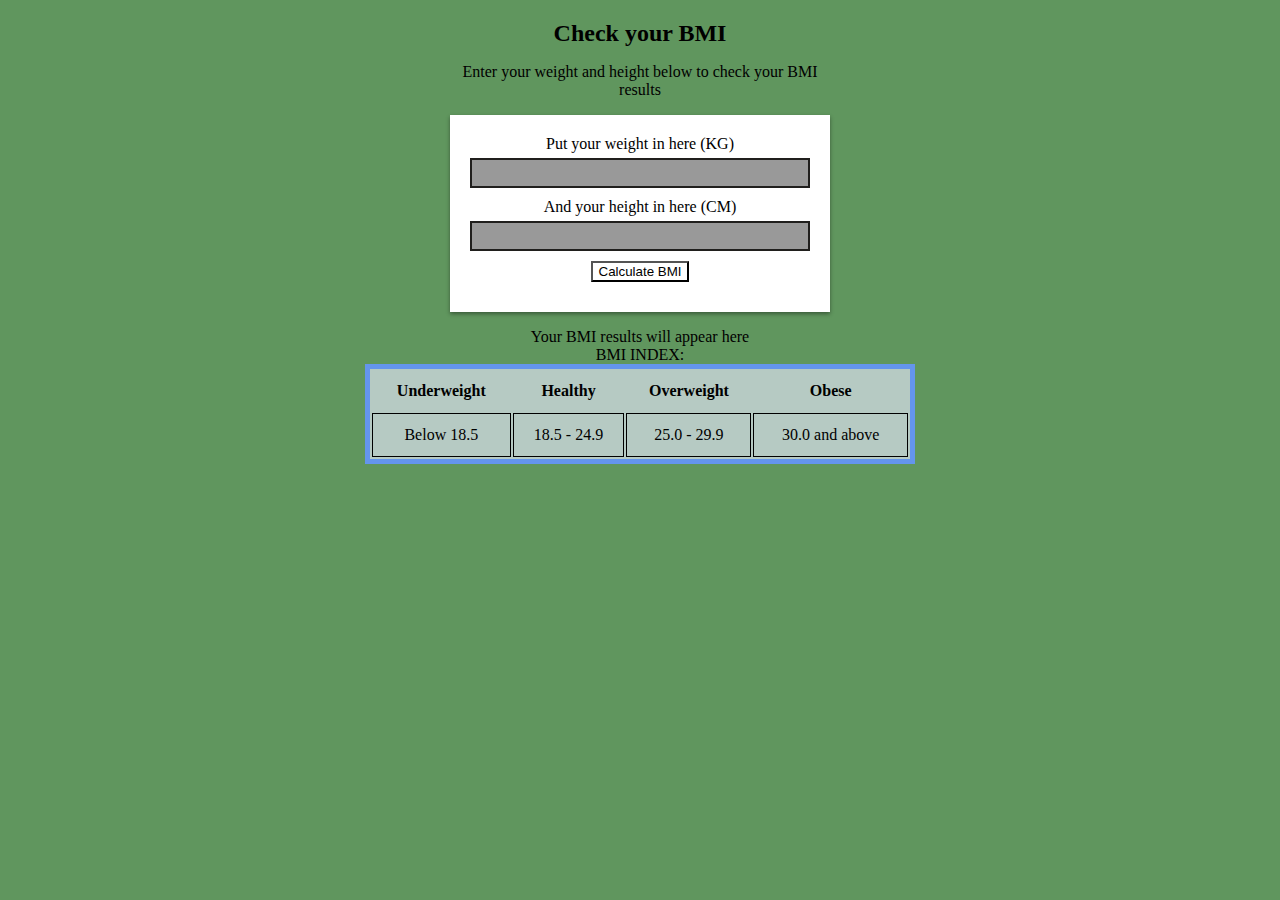
<file: BMI_CALCULATOR/index.html>
<html>
<head>
 <title>BMI Calculator</title>
 <meta name="viewport" content="width=device-width, initial-scale=1.0, user-scalable=no">
 <link rel="stylesheet" type="text/css" href="stylesheet.css">
 <link href="https://fonts.googleapis.com/css?family=Open+Sans" rel="stylesheet">
</head>
<body>
    <div class="container">
     <div class="panel">
      <h2 class="text-center">Check your BMI</h2>
      
       <p id="introText" class="text-center">Enter your weight and height below to check your BMI results</p>
       
       <form>
        <div id="weightInput">
         <p>Put your weight in here (KG)</p>
             <input id="weight" type="number" pattern="[0-9]*" name="a" />
        </div>
        <div id="heightInput">
         <p>And your height in here (CM)</p>
          <input id="height" type="number" pattern="[0-9]*" name="b"/> 
        </div>
           <button type="button" class="btn" onclick="calculate()">Calculate BMI</button>
      </form>
      <div id="results" class="text-center">Your BMI results will appear here</div>
     </div>
    </div>
 <div id="table">
  <table>
   <caption>BMI INDEX:</caption>
   <tr>
    <th>Underweight</th>
    <th>Healthy</th>
    <th>Overweight</th>
    <th>Obese</th>
   </tr>
   <tr>
    <td>Below 18.5</td>
    <td>18.5 - 24.9</td>
    <td>25.0 - 29.9 </td>
    <td>30.0 and above</td>

   </tr>
  </table>
 </div>
 <script src="main.js"></script>
</body>
</html>
</file>
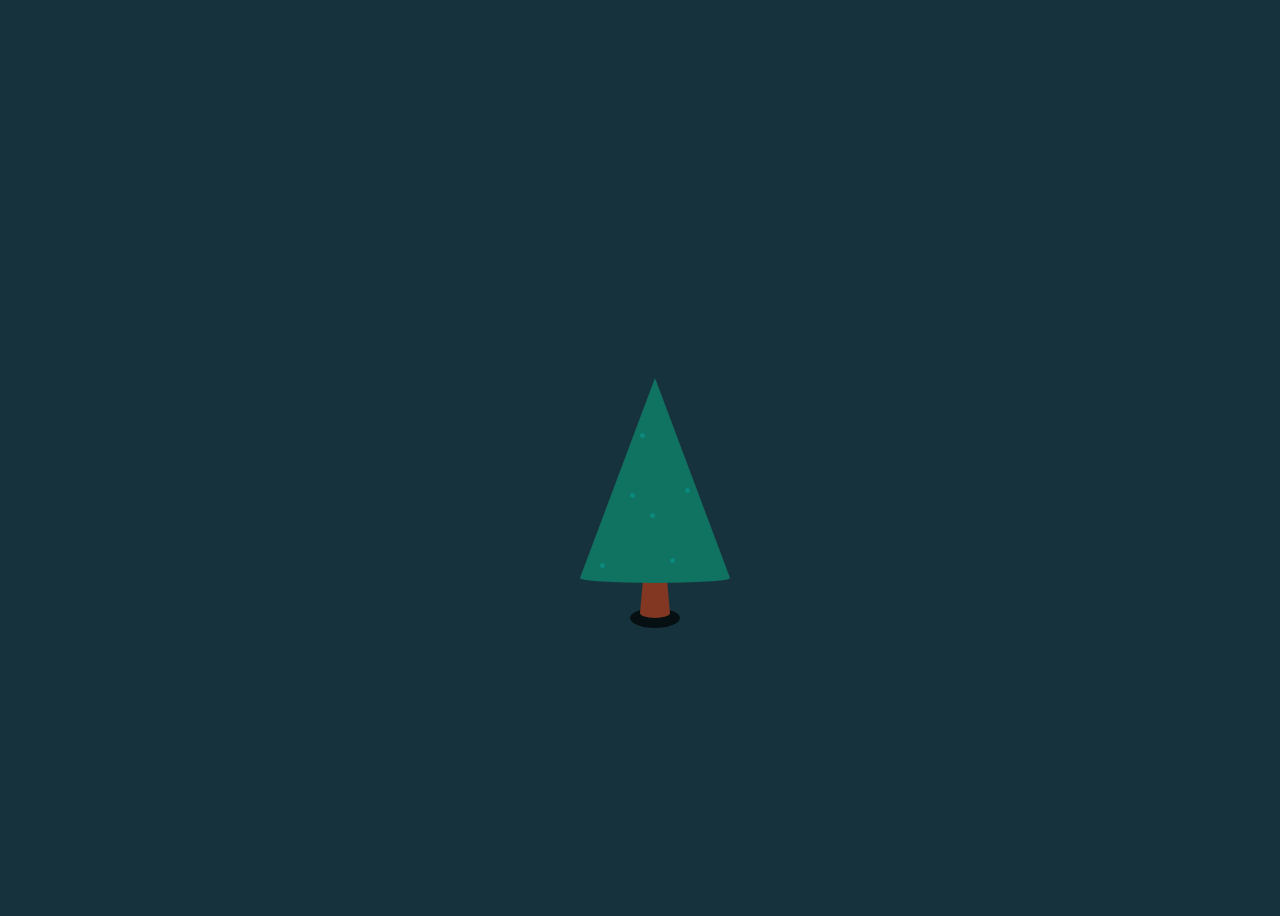
<file: Christmas Tree/index.html>
<!DOCTYPE html>
<html>
  <head>
    <meta charset="UTF-8"/>
    <meta name="viewport" content="width=device-width, initial-scale=1.0" />
    <title>Christmas Tree Animation</title>
    <link rel="stylesheet" href="style.css">
  </head>
  <body>
    <div id="christmas-tree" class="christmas-tree">
        <div class="tree">
          <div class="tree-details"></div>
        </div>
        <div class="lights">
          <div class="row-one"></div>
          <div class="row-two"></div>
        </div>
        <div class="balls"></div>
        <div class="star"></div>
        <div class="shadow"></div>
      </div>
  </body>
</html>
</file>
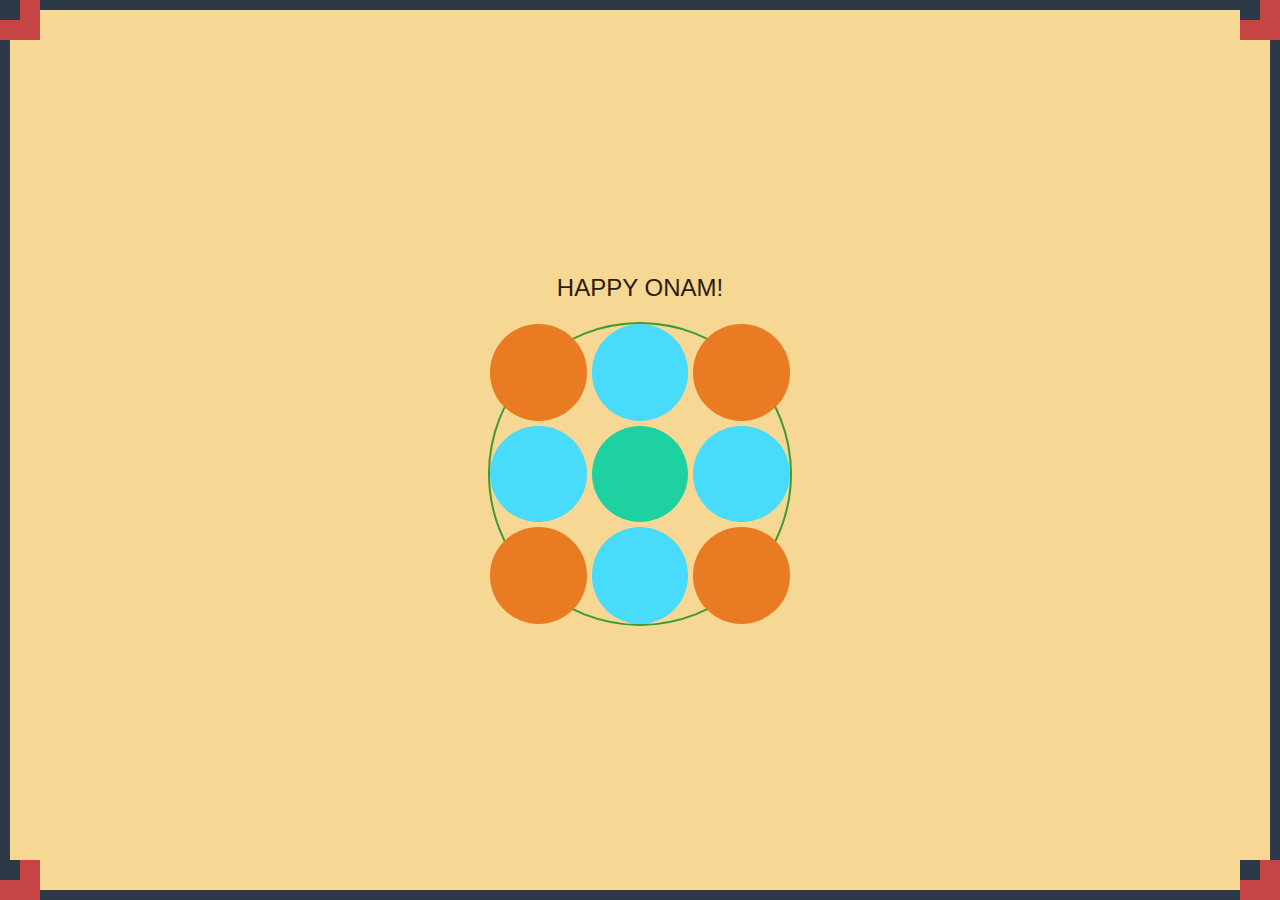
<file: ONAM/index.html>
<!DOCTYPE html>
<html lang="en">
<head>
  <meta charset="UTF-8">
  <meta name="viewport" content="width=device-width, initial-scale=1.0">
  <style>
    body {
      background-color: #F7D794;
      display: flex;
      flex-direction: column;
      align-items: center;
      justify-content: center;
      height: 100vh;
      margin: 0;
      border: 10px solid #2C3A47;
      box-sizing: border-box;
      position: relative;
    }
    .corner-design {
      position: absolute;
      width: 40px;
      height: 40px;
      background-color: #c74444;
    }
    .corner-design::before,
    .corner-design::after {
      content: "";
      position: absolute;
      width: 20px;
      height: 20px;
      background-color: #2C3A47;
    }
    .corner-design.top-left {
      top: -10px;
      left: -10px;
    }
    .corner-design.top-right {
      top: -10px;
      right: -10px;
    }
    .corner-design.bottom-left {
      bottom: -10px;
      left: -10px;
    }
    .corner-design.bottom-right {
      bottom: -10px;
      right: -10px;
    }
    .message {
      font-size: 24px;
      color: #2e1b10;
      font-family: Arial, sans-serif;
      margin-bottom: 20px;
    }
    .pookalam {
      width: 300px;
      height: 300px;
      border: 2px solid #3d9b30;
      border-radius: 50%;
      display: grid;
      grid-template-columns: repeat(3, 1fr);
      grid-template-rows: repeat(3, 1fr);
      gap: 5px;
    }
    .flower {
      width: 100%;
      height: 100%;
      border-radius: 50%;
    }
    .flower.flower-1 {
      background-color: #e97c22;
    }
    .flower.flower-2 {
      background-color: #48DBFB;
    }
    .flower.flower-3 {
      background-color: #1DD1A1;
    }
  </style>
  <title>Happy Onam</title>
</head>
<body>
  <div class="message">
    HAPPY ONAM!
  </div>
  <div class="pookalam">
    <div class="flower flower-1"></div>
    <div class="flower flower-2"></div>
    <div class="flower flower-1"></div>
    <div class="flower flower-2"></div>
    <div class="flower flower-3"></div>
    <div class="flower flower-2"></div>
    <div class="flower flower-1"></div>
    <div class="flower flower-2"></div>
    <div class="flower flower-1"></div>
  </div>
  <div class="corner-design top-left"></div>
  <div class="corner-design top-right"></div>
  <div class="corner-design bottom-left"></div>
  <div class="corner-design bottom-right"></div>
  <script>
    // You can add any JavaScript code here if needed
  </script>
</body>
</html>
</file>
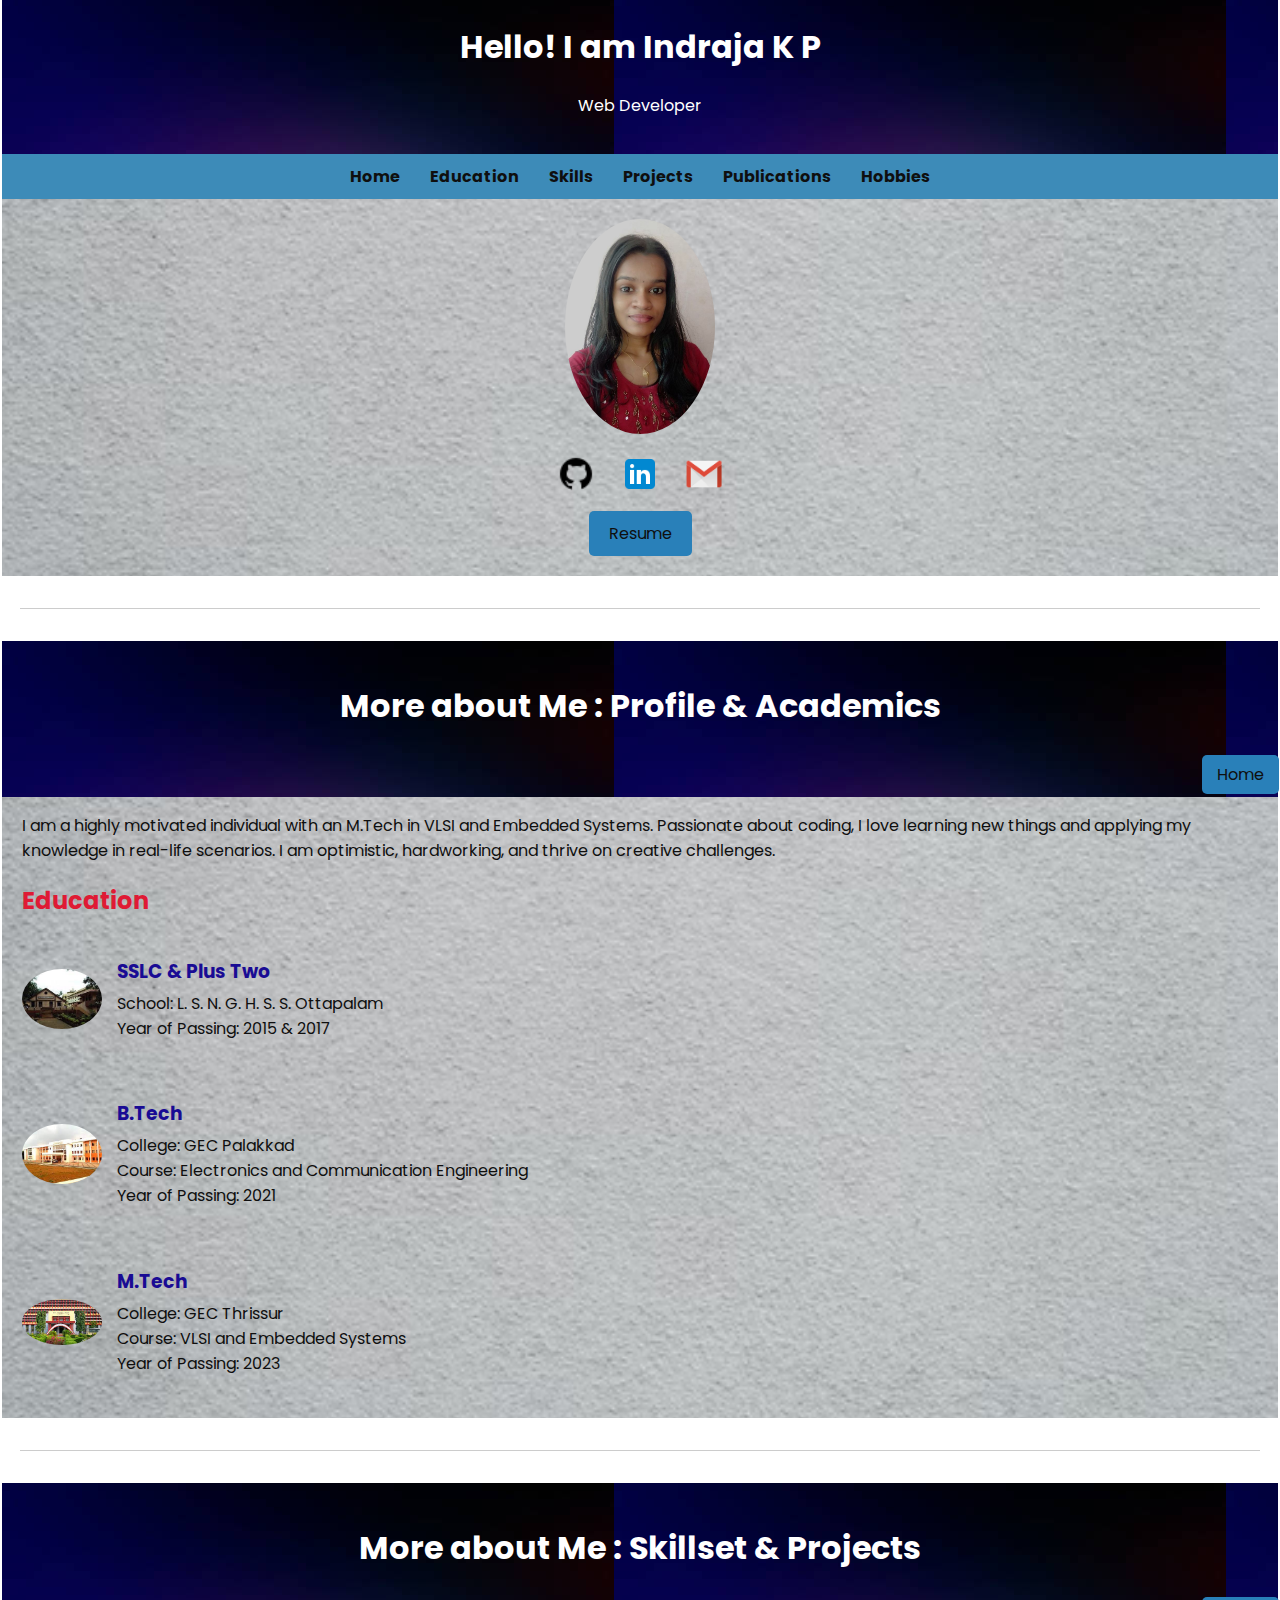
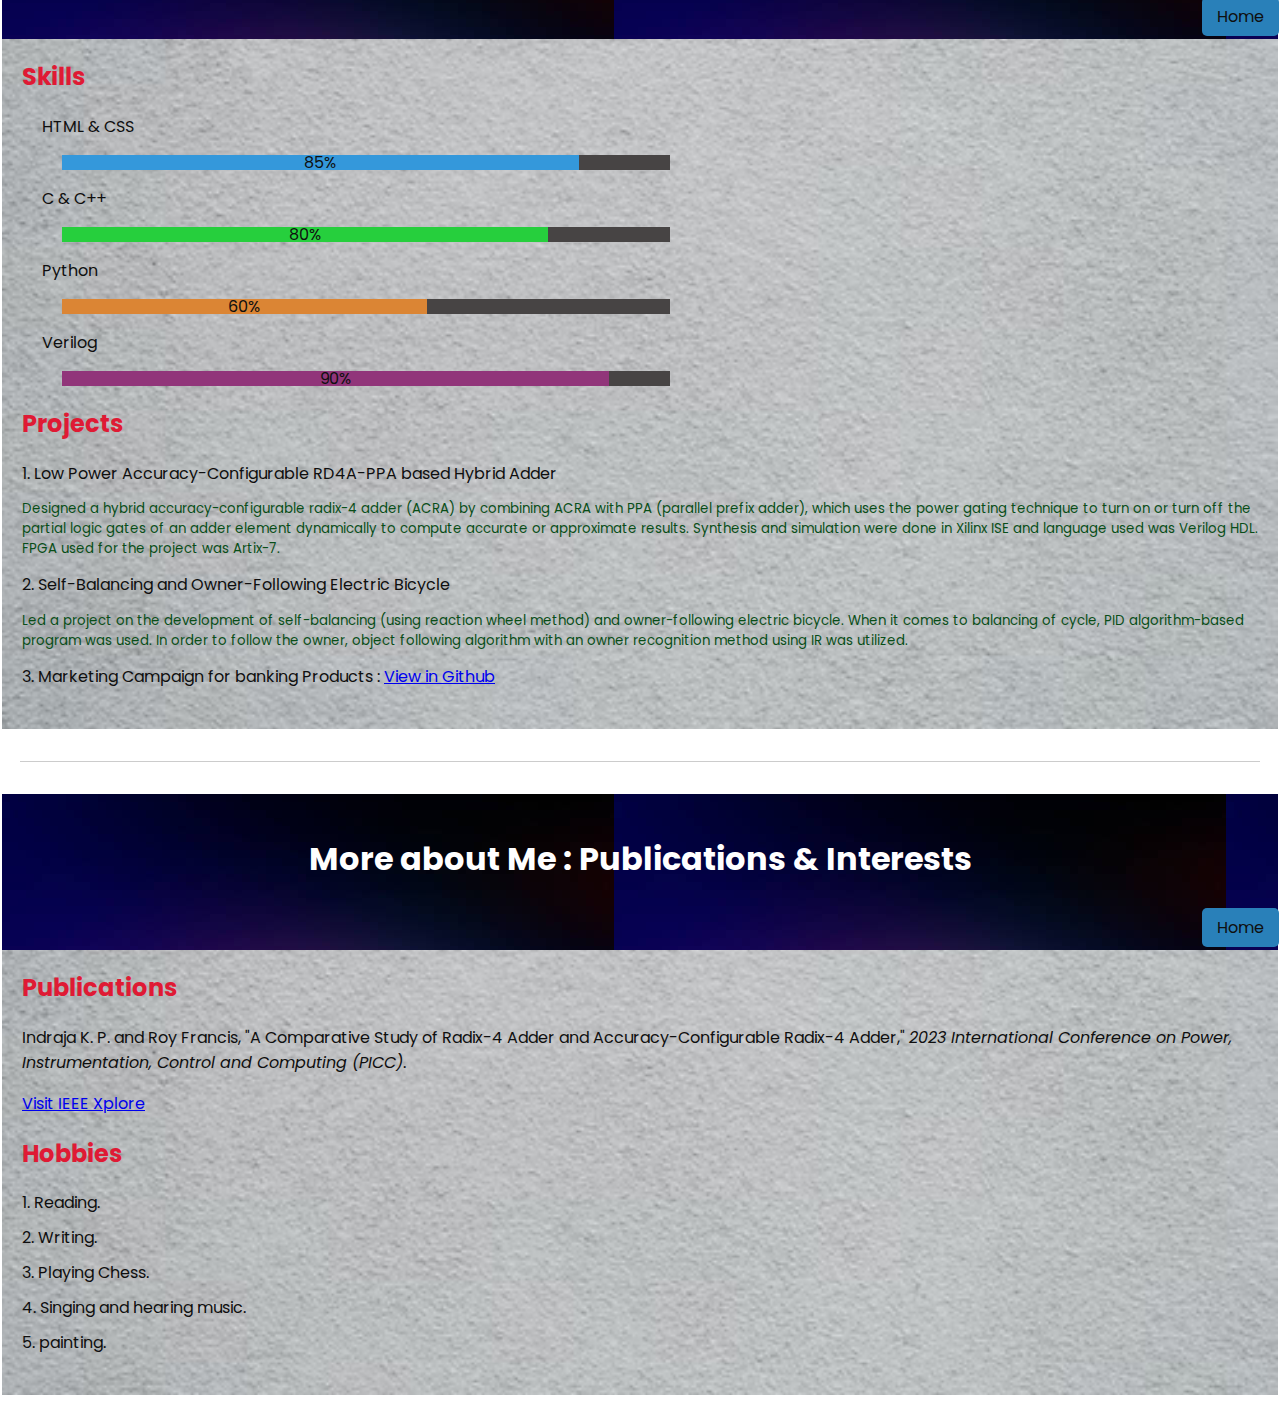
<file: Portfolio Website/index.html>
<!-- index.html file -->

<!DOCTYPE html> 
<html lang="en"> 
<head> 
  <meta charset="UTF-8"> 
  <meta name="viewport" content="width=device-width, initial-scale=1.0"> 
  <link rel="stylesheet" href="styles.css"> 
  <link rel="stylesheet" href="https://fonts.googleapis.com/css?family=Poppins&display=swap">
  <title>Indraja K P - Portfolio</title> 
</head> 

<body style="font-family: 'Poppins', sans-serif;">

  <!-- Page 1 -->
  <section class="page1" id="page1"> 
  
    <header> 
      <h1> Hello! I am Indraja K P</h1>
      <p>Web Developer</p>
    </header>
    
    <nav class="navbar">
      <a href="#page1">Home</a>
      <a href="#education">Education</a>
      <a href="#skills">Skills</a>
      <a href="#projects">Projects</a>
      <a href="#publications">Publications</a>
      <a href="#hobbies">Hobbies</a>
    </nav>

    <section class="profile"> 
      <img src="Photo.jpg" alt="Indraja K P"> 
    </section> 

    <section class="social-links"> 
      <a href="https://github.com/indrajakp804/" target="_blank"><img src="github.png" alt="GitHub"></a> 
      <a href="https://www.linkedin.com/in/indraja-k-p-3620571b9" target="_blank"><img src="linkedin.png" alt="LinkedIn"></a> 
      <a href="mailto:kpindraja20@gmail.com"><img src="gmail.png" alt="Mail"></a> 
    </section> 

    <!-- Resume button added here --> 
    <section class="resume"> 
      <a href="resume.pdf" target="_blank" class="resume-button">Resume</a> 
    </section> 

  </section>

  <!-- Small break between pages -->
  <div class="page-break"></div>

   <!-- Page 2 -->
 <section class="page2" id="page2">
   <header class="black-header"> 
     <h1>More about Me : Profile & Academics</h1> 
     <a href="#page1" class="return-home-button">Home</a>
   </header>

   <section class="about-me"> 
     <p>I am a highly motivated individual with an M.Tech in VLSI and Embedded Systems. 
      Passionate about coding, I love learning new things and applying my knowledge in real-life 
      scenarios. I am optimistic, hardworking, and thrive on creative challenges.
     </p>
    </section>

   <!-- Education Details-->
    <section class="education" id="education">
     <h2>Education</h2> 
      <div class="education-box">
       <img src="lsn.jfif" alt="School Logo">
       <div class="education-details">
          <h3>SSLC & Plus Two</h3>
          <p>School: L. S. N. G. H. S. S. Ottapalam</p>
          <p>Year of Passing: 2015 & 2017</p>
          </div>
      </div>
  
      <div class="education-box">
      <img src="gec2.jfif" alt="BTech Logo">
      <div class="education-details">
        <h3>B.Tech</h3>
        <p>College: GEC Palakkad</p>
        <p>Course: Electronics and Communication Engineering</p>
        <p>Year of Passing: 2021</p>
      </div>
    </div>
  
    <div class="education-box">
      <img src="gect1.jfif" alt="MTech Logo">
      <div class="education-details">
        <h3>M.Tech</h3>
        <p>College: GEC Thrissur</p>
        <p>Course: VLSI and Embedded Systems</p>
        <p>Year of Passing: 2023</p>
      </div>
    </div>
  </section>

 </section>

 <!-- Small break between pages -->
 <div class="page-break"></div>

  <!-- Page 3 -->
  <section class="page3" id="page3"> 
    <header class="black-header"> 
      <h1>More about Me : Skillset & Projects</h1> 
      <a href="#page1" class="return-home-button">Home</a> 
    </header> 


   <!-- Add skills here -->
    <section class="skills" id="skills"> 
      <h2>Skills</h2>  
      <div class="skill" style="width:50%;"> 
        <p>HTML & CSS</p> 
        <div class="bar">
          <span style="width: 85%; background-color: #3498db;">85%</span>
          <span style="width: 15%; background-color: #474444;"></span>
        </div>
      </div> 
      <div class="skill" style="width:50%;"> 
        <p>C & C++ </p> 
        <div class="bar">
          <span style="width: 80%; background-color: #26cf3d;">80%</span>
          <span style="width: 20%; background-color: #474444;"></span>
        </div>
      </div> 
      <div class="skill" style="width:50%;"> 
        <p>Python </p> 
        <div class="bar">
          <span style="width: 60%; background-color: #db8534;">60%</span>
          <span style="width: 40%; background-color: #474444;"></span>
        </div>
      </div> 
      <div class="skill" style="width:50%;"> 
        <p>Verilog </p> 
        <div class="bar">
          <span style="width: 90%; background-color: #91357a;">90%</span>
          <span style="width: 10%; background-color: #474444;"></span>
        </div>
      </div> 
    </section>
    
    <section class="projects" id="projects"> 
      <h2>Projects</h2> 
      <!-- Add projects here -->
      <ul>
        <li>1. Low Power Accuracy-Configurable RD4A-PPA based Hybrid Adder
          <small><p style="color: #094e18;">Designed a hybrid accuracy-configurable radix-4 adder (ACRA)
             by combining ACRA with PPA (parallel prefix adder), which uses the 
             power gating technique to turn on or turn off the partial 
            logic gates of an adder element dynamically to compute accurate or approximate results. 
            Synthesis and simulation were done in Xilinx ISE and language used was Verilog HDL.
            FPGA used for the project was Artix-7.</p></small>
        </li>
        <li>2. Self-Balancing and Owner-Following Electric Bicycle
         <small><p style="color: #094e18;">Led a project on the development of self-balancing (using reaction wheel method) and
          owner-following electric bicycle. When it comes to balancing of cycle, PID algorithm-based 
          program was used. In order to follow the owner, object following algorithm with an owner 
          recognition method using IR was utilized.
          </p></small></li>
        <li>3. Marketing Campaign for banking Products : 
           <a href="https://github.com/indrajakp804/machine_learning_project_indrajakp" target="_blank">View in Github</a>
        </li>
      </ul>
    </section>

  </section>

    <!-- Small break between pages -->
   <div class="page-break"></div>

  <!-- Page 2 -->
  <section class="page4" id="page4">
   <header class="black-header"> 
     <h1>More about Me : Publications & Interests</h1> 
     <a href="#page1" class="return-home-button">Home</a>
   </header>

    <section class="publications" id="publications"> 
      <h2>Publications</h2> 
       <p>Indraja K. P. and Roy Francis, "A Comparative Study of Radix-4 Adder and Accuracy-Configurable 
        Radix-4 Adder," <i>2023 International Conference on Power, Instrumentation, Control and
         Computing (PICC)</i>.
         </p>
         <p>
         <a href="https://ieeexplore.ieee.org/document/10142548" target="_blank">Visit IEEE Xplore</a>
       </p>
    </section>

    <section class="hobbies" id="hobbies"> 
      <h2>Hobbies</h2> 
       <ul>
        <li>1. Reading.</li>
        <li>2. Writing.</li>
        <li>3. Playing Chess.</li>
        <li>4. Singing and hearing music.</li>
        <li>5. painting.</li>
       </ul>

    </section>
 </section>

</body> 
</html>
</file>
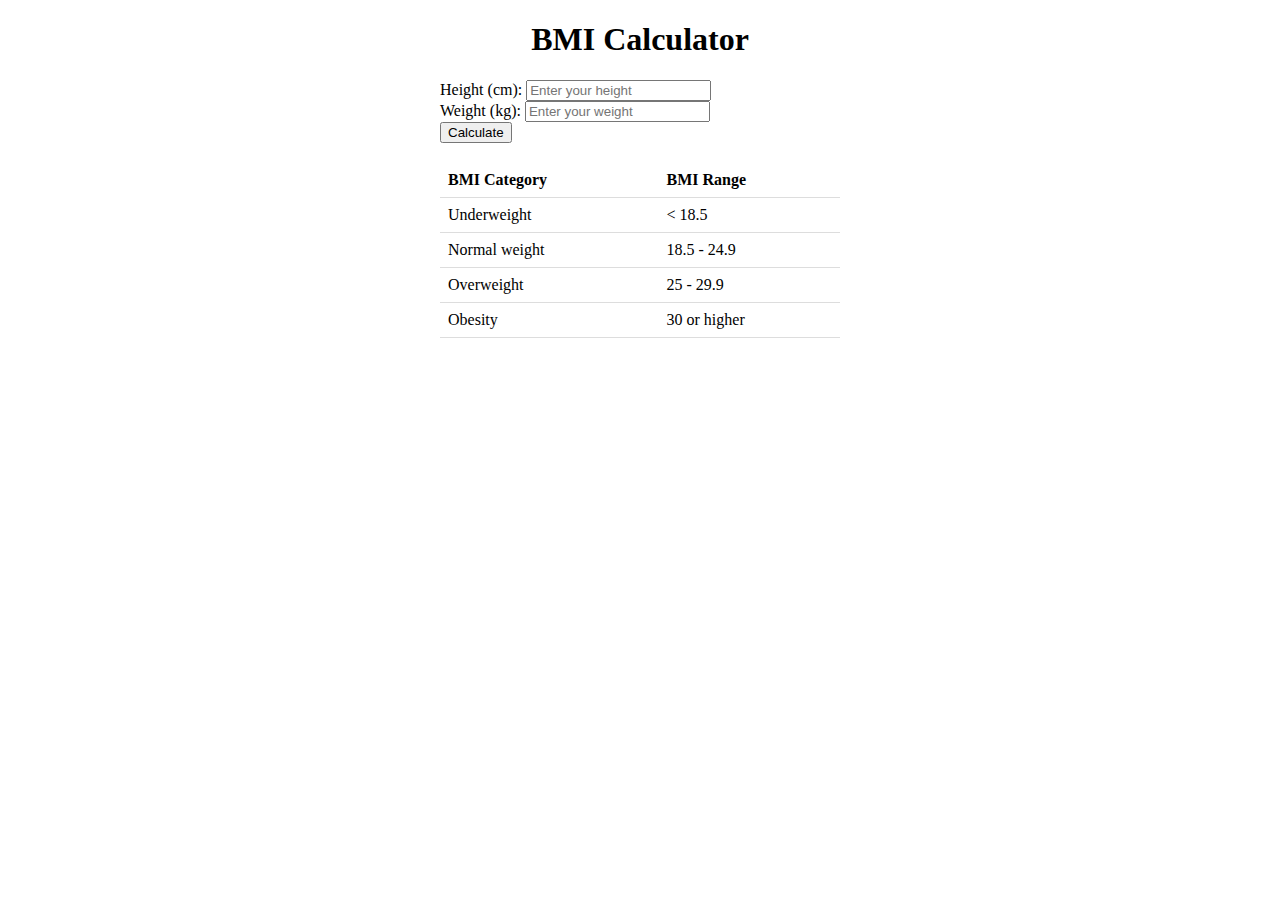
<file: Task_5/BMI_CALCULATOR/index.html>
<!DOCTYPE html>
<html>
<head>
  <title>BMI Calculator</title>
  <style>
    .container {
      max-width: 400px;
      margin: 0 auto;
    }

    h1 {
      text-align: center;
    }

    #result {
      text-align: center;
      margin-top: 20px;
    }

    table {
      margin-top: 20px;
      border-collapse: collapse;
      width: 100%;
    }

    th, td {
      padding: 8px;
      text-align: left;
      border-bottom: 1px solid #ddd;
    }
  </style>
</head>
<body>
  <div class="container">
    <h1>BMI Calculator</h1>
    <div>
      <label>Height (cm):</label>
      <input type="number" id="height" placeholder="Enter your height" required>
    </div>
    <div>
      <label>Weight (kg):</label>
      <input type="number" id="weight" placeholder="Enter your weight" required>
    </div>
    <div>
      <button onclick="calculateBMI()">Calculate</button>
    </div>
    <div id="result"></div>
    <table>
      <tr>
        <th>BMI Category</th>
        <th>BMI Range</th>
      </tr>
      <tr>
        <td>Underweight</td>
        <td>&lt; 18.5</td>
      </tr>
      <tr>
        <td>Normal weight</td>
        <td>18.5 - 24.9</td>
      </tr>
      <tr>
        <td>Overweight</td>
        <td>25 - 29.9</td>
      </tr>
      <tr>
        <td>Obesity</td>
        <td>30 or higher</td>
      </tr>
    </table>
  </div>

  <script src="script.js"></script>
</body>
</html>
</file>
<file: BMI_CALCULATOR/stylesheet.css>
body {
    background-color: rgb(96, 150, 94);
    text-align: center;
}

button {
    background-color: rgba(0,0,0,0);
    outline: none;
}

h2 {
    margin-bottom: 10px;
}

.btn {
    margin-bottom: 10px;
    margin-left: auto;
    margin-right: auto;
    display: block;
}

input {
    width: 100%;
    padding: 5px 14px;
    border: 2px solid #201f1d;
    margin-bottom: 10px;
    background-color: rgba(0,0,0,.4);
    outline: none;
    color: #fff;
    font-size: 14px;
}

input:focus {
    border: 2px solid rgba(0,0,0,.4);
    background-color: rgb(60,60,60);
}

form {
    background-color: #fff;
    padding: 20px;
    color: #000;
    box-shadow: 0 2px 4px 0 rgba(0,0,0,.4);
}

form p {
    margin-bottom: 5px;
}

form p:nth-child(1){
    margin-top: 0;
}

.panel {
    margin-top: 20px;
    float: none;
}

@media (min-width: 768px) {
    .panel {
        width: 50%;
        margin-left: auto;
        margin-right: auto;
    }
}

@media (min-width: 1024px) {
    .panel {
        width: 30%;
        margin-left: auto;
        margin-right: auto;
    }
}
table{
    height: 100px;
    width: 550px;
    background-color: rgb(182, 202, 195);
    margin: 0 auto;
    border: 5px solid cornflowerblue;
}
table.th,td{
    margin: auto;
    text-align: center;
    border: 1px solid black ;
}
</file>
<file: Christmas Tree/style.css>
body {
    display: flex;
    height: 100vh;
    align-items: center;
    justify-content: center;
    background-color: #16323d;
  }
  
  .christmas-tree {
    position: relative;
    top:100px;
    cursor: pointer;
  }
  
  .tree {
    position: absolute;
    width: 20px;
    border-right: 5px solid transparent;
    border-left: 5px solid transparent;
    border-bottom: 55px solid #823723;
    height:0;
    animation: drop 1s linear;
  }
  
  .tree:before {
    content:"";
    position: absolute;
    background-color: #823723;
    border-radius: 50%;
    width: 30px;
    height:10px;
    top:50px;
    left:-5px;
  }
  
  .tree:after {
    content:"";
    position: absolute;
    border-right: 75px solid transparent;
    border-left: 75px solid transparent;
    border-bottom: 200px solid #107261;
    width:0;
    height:0;
    top:-180px;
    left:-65px;
  }
  
  .tree-details {
    position: absolute;
    width: 150px;
    height: 10px;
    background-color: #107261;
    border-radius: 50%;
    top:15px;
    left:-65px;
    z-index:1;
  }
  
  .tree-details:before {
    content:"";
    position: absolute;
    background-color: #0a897c;
    border-radius:50%;
    width: 5px;
    height: 5px;
    top:-10px;
    left:20px;
    box-shadow: 50px -50px #0a897c, 30px -70px #0a897c, 40px -130px #0a897c, 70px -5px #0a897c, 85px -75px #0a897c;
  }
  
  .lights {
    position: absolute;
    opacity:0;
    animation: light 2s linear infinite, drop 1s linear .5s forwards;
  }
  
  @keyframes light {
    0% {filter: drop-shadow(0 0 2px #fefae0) brightness(1);}
    50% {filter: drop-shadow(0 0 5px #fefae0) brightness(1.35);}
    100% {filter: drop-shadow(0 0 2px #fefae0) brightness(1);}
  }
  
  .row-one {
    position: absolute;
    background-color: #e9d8a6;
    border-radius:50%;
    width:10px;
    height:10px;
    top: -120px;
    left: -15px;
    box-shadow: 10px 10px #e9d8a6, 25px 15px #e9d8a6, 40px 18px #e9d8a6, 54px 15px #e9d8a6;
  }
  
  .row-two {
    position: absolute;
    background-color: #e9d8a6;
    border-radius:50%;
    width:10px;
    height:10px;
    left:-42px;
    top:-45px;
    box-shadow: 10px 10px #e9d8a6, 25px 17px #e9d8a6, 40px 24px #e9d8a6, 55px 28px #e9d8a6, 70px 30px #e9d8a6, 85px 29px #e9d8a6, 100px 25px #e9d8a6, 112px 20px #e9d8a6;
  }
  
  .balls {
    position: absolute;
    background-color: #f34653;
    width:15px;
    height: 15px;
    border-radius:50%;
    z-index:2;
    opacity:0;
    box-shadow: -20px -55px #f34653, 25px -70px #f34653;
    animation: drop 1s linear 1s forwards;
  }
  
  .balls:before {
    content:"";
    position: absolute;
    background-color: #f34653;
    width:13px;
    height: 13px;
    border-radius:50%;
    left:-40px;
    top:-10px;
    box-shadow: 100px 10px #f34653, 25px -80px #f34653, 60px -120px #f34653;
  }
  
  .balls:after {
    content:"";
    position: absolute;
    background-color: #94d2bd;
    width:10px;
    height: 10px;
    border-radius:50%;
    top:-40px;
    left:40px;
    box-shadow: -35px -35px #94d2bd, -35px -105px #94d2bd, -60px 45px #94d2bd;
  }
  
  .star {
    position: absolute;
    display: block;
    width: 0px;
    height: 0px;
    border-right: 25px solid transparent;
    border-bottom: 17.5px solid #f9c819;
    border-left: 25px solid transparent;
    transform: rotate(-35deg);
    top:-190px;
    left:-9px;
    opacity:0;
    animation: dropStar 1s linear 1.5s forwards;
      }
  
  .star:before {
        border-bottom: 20px solid #f9c819;
        border-left: 7.5px solid transparent;
        border-right: 7.5px solid transparent;
        position: absolute;
        height: 0;
        width: 0;
        top: -12.5px;
        left: -17.5px;
        display: block;
        content: '';
        transform: rotate(-35deg);
      }
  
  .star:after {
    position: absolute;
    display: block;
    top: 0.75px;
    left: -26.25px;
    width: 0px;
    height: 0px;
    border-right: 25px solid transparent;
    border-bottom: 17.5px solid #f9c819;
    border-left: 25px solid transparent;
    transform: rotate(-70deg);
    content: '';
  }
 
  @keyframes drop {
0% {transform: translateY(-470px) scaleY(0.9); opacity: 0;}
5% {opacity: 1;}
50% {transform: translateY(0px) scaleY(1); opacity: 1;}
65% {transform: translateY(-15px) scaleY(0.9); opacity: 1;}
75% {transform: translateY(-18px) scaleY(0.9); opacity: 1;}
100% {transform: translateY(0px) scaleY(1); opacity: 1;}
}

 @keyframes dropStar {
0% {transform: translateY(-470px) scaleY(0.9) rotate(-35deg); opacity: 0;}
5% {opacity: 1;}
50% {transform: translateY(0px) scaleY(1) rotate(-35deg); opacity: 1;}
65% {transform: translateY(-15px) scaleY(0.9) rotate(-35deg); opacity: 1;}
75% {transform: translateY(-18px) scaleY(0.9) rotate(-35deg); opacity: 1;}
100% {transform: translateY(0px) scaleY(1) rotate(-35deg); opacity: 1;}
100% {transform: translateY(0px) scaleY(1) rotate(-35deg); opacity: 1;}
}

.shadow {
position: absolute;
border-radius: 50%;
background-color: rgba(0,0,0,0.7);
width: 50px;
height: 20px;
z-index:-1;
top:50px;
left:-10px;
animation: scale .5s linear forwards;
}

@keyframes scale {
0% {transform: scaleX(1);}
100% {transform: scaleX(3);}
}
</file>
<file: Portfolio Website/styles.css>
/*style.css file*/

body {
  font-family:'Poppins' sans-serif;
  margin: 0 20px; /* Added spacing to the left end */
  padding: 0;
  background-color: #fff; /* Set background color */
  color: #0f0f0f; /* Set text color */
}

header {
  background-image: url('bg3.jpg'); 
  color: #fff;
  text-align: center;
  padding: 20px;
}

.page1 {
  margin: -18px; 
  background-image: url('bg1.avif'); /* add image file here */
  background-size: cover;
  background-repeat: no-repeat;
  background-position: center center;
}

.page2 {
  margin: -18px; /* Adjust as needed */
  background-image: url('bg1.avif'); /* add image file here */
  background-size: cover;
  background-repeat: no-repeat;
  background-position: center center;
}
.page3 {
  margin: -18px; /* Adjust as needed */
  background-image: url('bg1.avif'); /* add image file here */
  background-size: cover;
  background-repeat: no-repeat;
  background-position: center center;
}
.page4 {
  margin: -18px; /* Adjust as needed */
  background-image: url('bg1.avif'); /* add image file here */
  background-size: cover;
  background-repeat: no-repeat;
  background-position: center center;
}

/* Navigation bar */

.navbar {
  display: flex;
  justify-content: center;
  background-color: #3d8bb8; /* Choose a background color */
  padding: 10px;
}

.navbar a {
  color: #0f0f0f; /* Choose a text color */
  margin: 0 15px;
  text-decoration: none;
  font-weight: bold;
}

.navbar a:hover {
  text-decoration: underline;
}

.return-home-button {
  position: relative;
  top: 10px; /* Adjust the distance from the top */
  right: -600px; /* Adjust the distance from the right */
  padding: 8px 15px;
  background-color: #2980b9;
  color: #0f0f0f;;
  text-decoration: none;
  border-radius: 5px;
}

.return-home-button:hover {
  background-color: #2980b9;
}

.profile img {
  width: 100%;
  max-width: 150px; 
  height: auto;
  display: block;
  margin: 20px auto;
  border-radius: 50%;
}

.social-links {
  text-align: center;
}

.social-links img {
  width: 40px; 
  margin: 0 10px;
}

.resume {
  text-align: center;
  margin: 10px;
}

.resume-button {
  display: inline-block;
  padding: 10px 20px;
  background-color: #2980b9; 
  color: #0f0f0f;;
  text-decoration: none;
  border-radius: 5px;
  margin-bottom: 20px;
}

.resume-button:hover {
  background-color: #2980b9; 
}

/* Page break styling */
.page-break {
  margin: 50px 0;
  border-top: 1px solid #ccc;
}

/*education*/
.education {
  margin-left: 20px;
}

.education-box {
  display: flex;
  align-items: center;
  margin-bottom: 20px;
}

.education-box img {
  width: 80px; /* Adjust the size as needed */
  margin-right: 15px;
  border-radius: 50%;
}

.education-details {
  flex: 1;
  margin-bottom: 20px;
}

.education-details h3 {
  color: #190b94;
  margin-bottom: 5px;
}

.education-details p {
  margin: 0;
  color: #0f0f0f;; 
}
.education{
  padding-bottom: 2px;
}

/* Skills bar styling */
.skills { 
  margin-top: 20px;
  margin-left: 20px; 
} 
 
.skill { 
  margin-bottom: 10px; 
  margin-left: 20px;
} 
 
.bar { 
  height: 15px; 
  line-height: 15px; 
  color: #0f0f0f;; 
  text-align: center; 
  margin-left: 20px;
  overflow: hidden; /* Ensures the spans don't overflow */
}

/* Style for the colored spans */
.bar span {
  display: block;
  float: left;
  height: 100%;
}

/* Style for the grey spans */
.bar span:nth-child(2) {
  background-color: #ccc;
}

.projects h2, .publications h2, .hobbies h2, .skills h2, .education h2{
  color: #df1a34; 
}
.projects h2, .hobbies h2{
  margin-left: 20px;  
  }

.about-me, .publications{
  margin-left: 20px;
  margin-bottom: 20px;
}

 .projects ul, .hobbies ul{
  list-style-type: none;
  padding: 0;   
  margin-bottom: 20px;  
}

 .projects li, .hobbies li{
  margin-bottom: 10px;
  margin-left: 20px;
}
.projects, .hobbies{
  padding-bottom: 20px;
}
</file>
